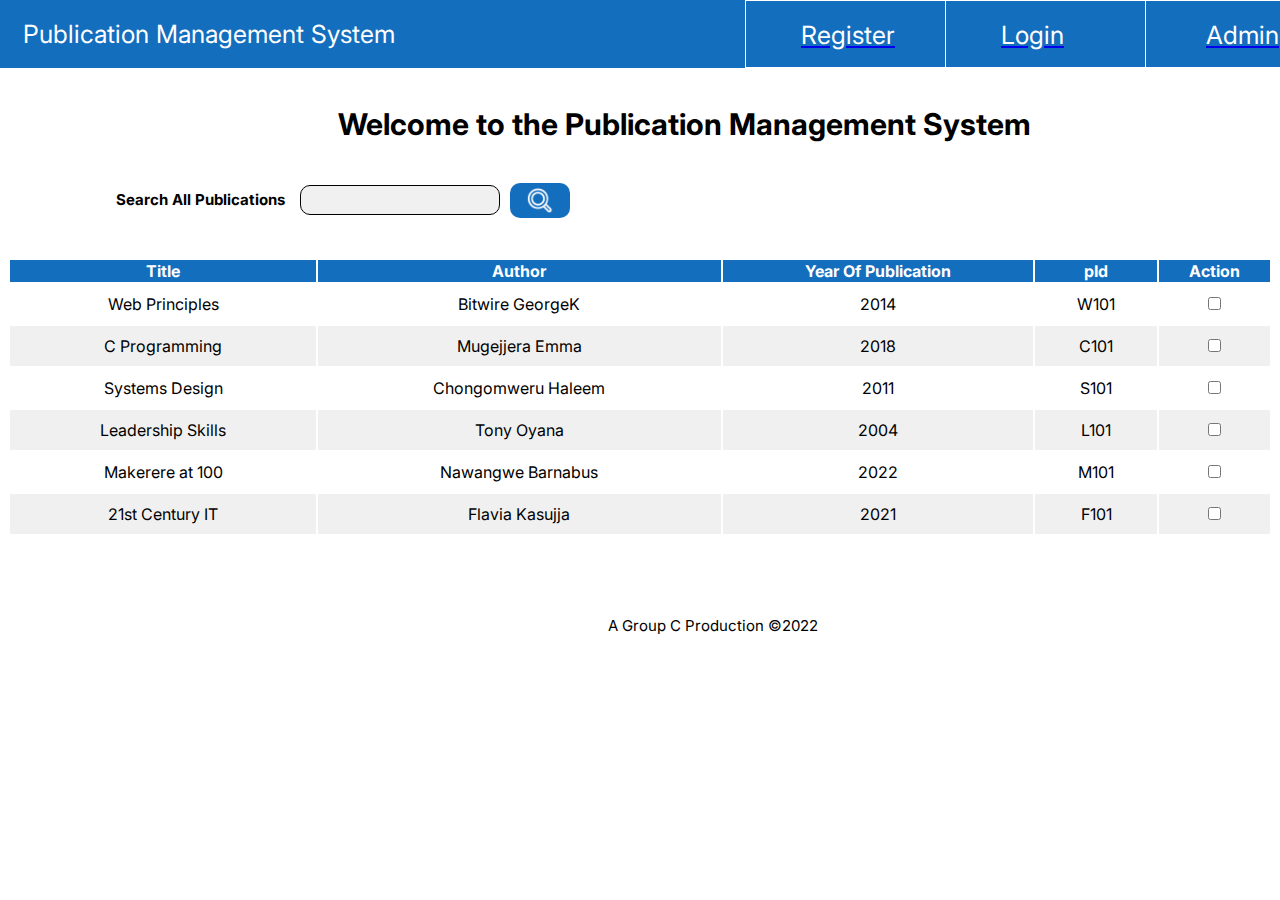
<file: index.html>
<!DOCTYPE html>
<html lang="en">
<head>
    <meta charset="UTF-8">
    <meta http-equiv="X-UA-Compatible" content="IE=edge">
    <meta name="viewport" content="width=device-width, initial-scale=1.0">
    <title>Publication Management System|Home Page</title>
    <link rel="stylesheet" href="index.css">
    <link href='https://fonts.googleapis.com/css?family=Inter' rel='stylesheet'>
</head>
<body>
    <div class="indexContainer">
        <ul >
            <li class="mainTitleIndex">Publication Management System</li>
            <div class="linkBox1">
                <a href="pms.html"> <li class="linkText1">Register</li> </a>
            </div>
            <div class="linkBox2">
                <a href="signin.html"> <li class="linkText2">Login</li> </a>
            </div>
                <div class="linkBox3"> </a>
                <a href="adminlogin.html"> <li class="linkText3">Admin</li> </a>
            </div>
        </ul>
        </div> 

<h1>Welcome to the Publication Management System</h1>
<h3>Search All Publications</h3>
<input type="text" name="searchbox" class="search">
<input type="button" id="searchButton">
    
    <table class="indexTable">
      <thead>
        <tr>
          <th>Title</th>
          <th>Author</th>
          <th>Year Of Publication</th>
          <th>pId</th>
          <th>Action</th>
        </tr>
      </thead>
      <tbody>
        <tr>
          <td>Web Principles</td>
          <td>Bitwire GeorgeK</td>
          <td>2014</td>
          <td>W101</td>
          <td><input type="checkbox"></td>
        </tr>
        <tr>
          <td>C Programming</td>
          <td>Mugejjera Emma</td>
          <td>2018</td>
          <td>C101</td>
          <td><input type="checkbox"></td>
        </tr>
        <tr>
          <td>Systems Design</td>
          <td>Chongomweru Haleem</td>
          <td>2011</td>
          <td>S101</td>
          <td><input type="checkbox"></td>
        </tr>
        <tr>
          <td>Leadership Skills</td>
          <td>Tony Oyana</td>
          <td>2004</td>
          <td>L101</td>
          <td><input type="checkbox"></td>
        </tr>
        <tr>
          <td>Makerere at 100</td>
          <td>Nawangwe Barnabus</td>
          <td>2022</td>
          <td>M101</td>
          <td><input type="checkbox"></td>
        </tr>
        <tr>
          <td>21st Century IT</td>
          <td>Flavia Kasujja</td>
          <td>2021</td>
          <td>F101</td>
          <td><input type="checkbox"></td>
        </tr>
      </tbody>
    </table>

<button id="borrowButton">Borrow</button>

<footer>A Group C Production ©2022</footer>
    
    
</body>
</html>
</file>
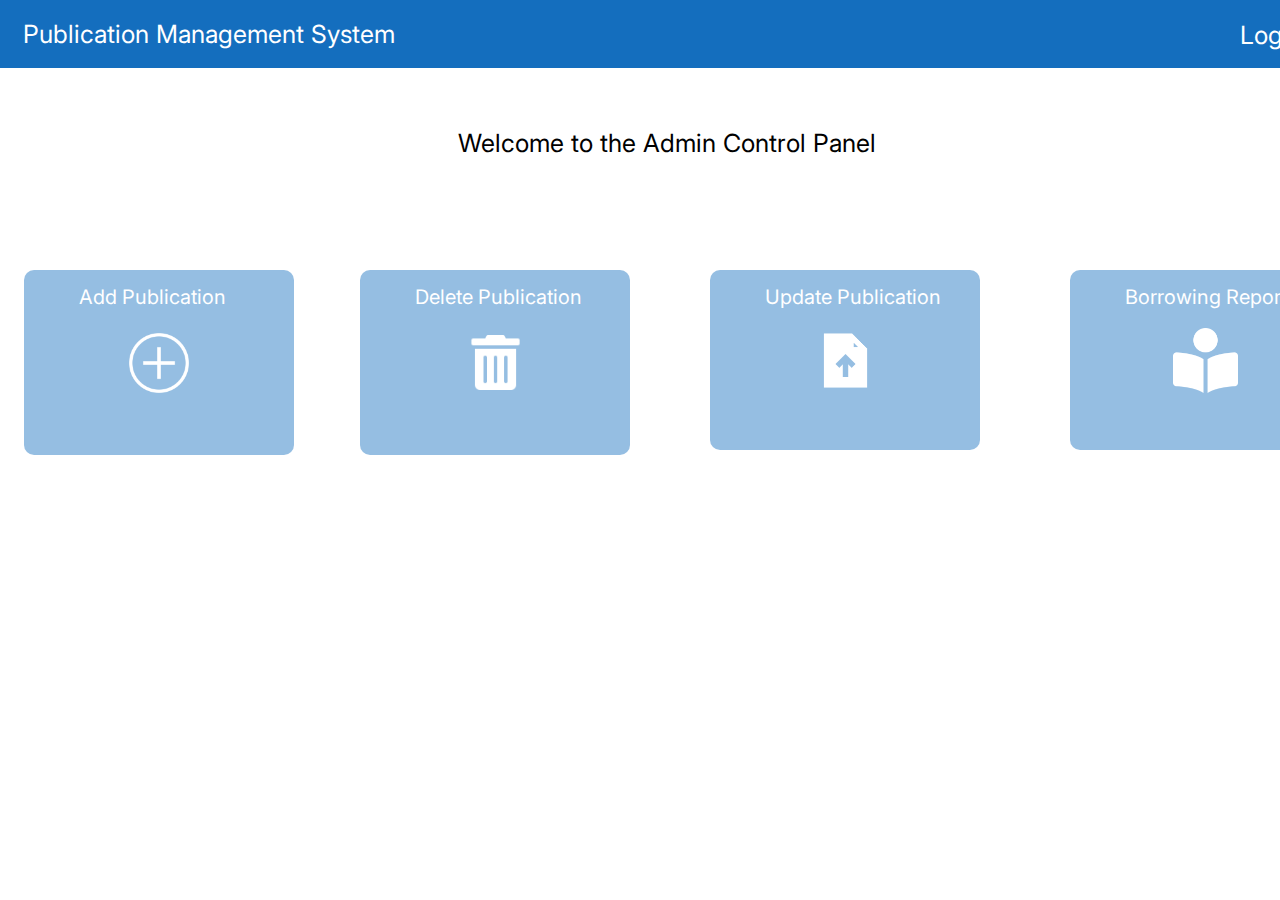
<file: admin.html>
<!DOCTYPE html>
<html lang="en">
<head>
    <meta charset="UTF-8">
    <meta http-equiv="X-UA-Compatible" content="IE=edge">
    <meta name="viewport" content="width=device-width, initial-scale=1.0">
    <title>Admin Control Panel </title>
    <link rel="stylesheet" href="admin.css">
    <link href='https://fonts.googleapis.com/css?family=Inter' rel='stylesheet'>
</head>
<body>
    <div class="headerContainer">
    <ul >
        <a href="index.html" style="text-decoration: none;"><li class="mainTitle">Publication Management System</li></a>
        <a href="#"> <li class="links">Log Out</li> </a>
    </ul>
    </div>
    <h1>Welcome to the Admin Control Panel</h1>

    <a href="#">
        <div class="adminbox">
        <h3 class="iconboxtext">Add Publication</h3>
    </div>
    </a>

    <a href="delete.html">
    <div class="adminbox2">
        <h3 class="iconboxtext2">Delete Publication</h3>  
    </div>
    </a>

    <a href="#">
    <div class="adminbox3">
        <h3 class="iconboxtext3">Update Publication</h3>  
    </div>
    </a>
    
    <a href="report.html">
    <div class="adminbox4">
        <h3 class="iconboxtext4">Borrowing Report</h3>  
    </div>
    </a>
</body>
</html>
</file>
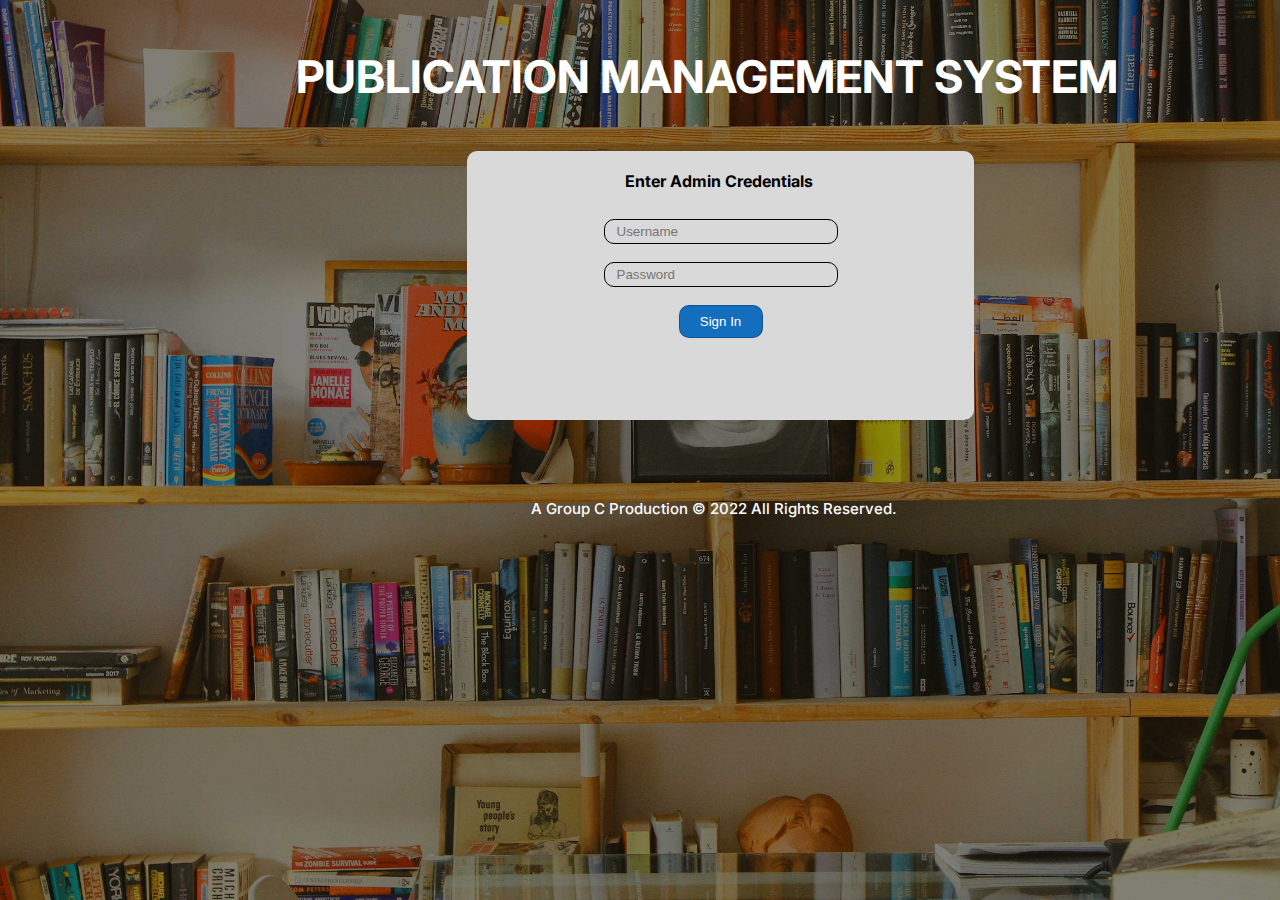
<file: adminlogin.html>
<!DOCTYPE html>
<html lang="en">
<head>
    <meta charset="UTF-8">
    <meta http-equiv="X-UA-Compatible" content="IE=edge">
    <meta name="viewport" content="width=device-width, initial-scale=1.0">
    <title>Admin Login</title>
    <link rel="stylesheet" href="style.css">
    <link href='https://fonts.googleapis.com/css?family=Inter' rel='stylesheet'>
</head>
<body>
    <h1 class="main3">PUBLICATION MANAGEMENT SYSTEM</h1>
    <div class="signer3">
    <form class="sign3">
        <h1 class="title3">Enter Admin Credentials</h1>
        <br>
        <input class="input3" type="text" placeholder="Username">
        <br>
        <input class="input3" type="password" placeholder="Password">
        <br>
        <input class="input3" type="submit" value="Sign In" id="button3">
        <br>
<footer>A Group C Production © 2022 All Rights Reserved.</footer>
</body>
</html>
</file>
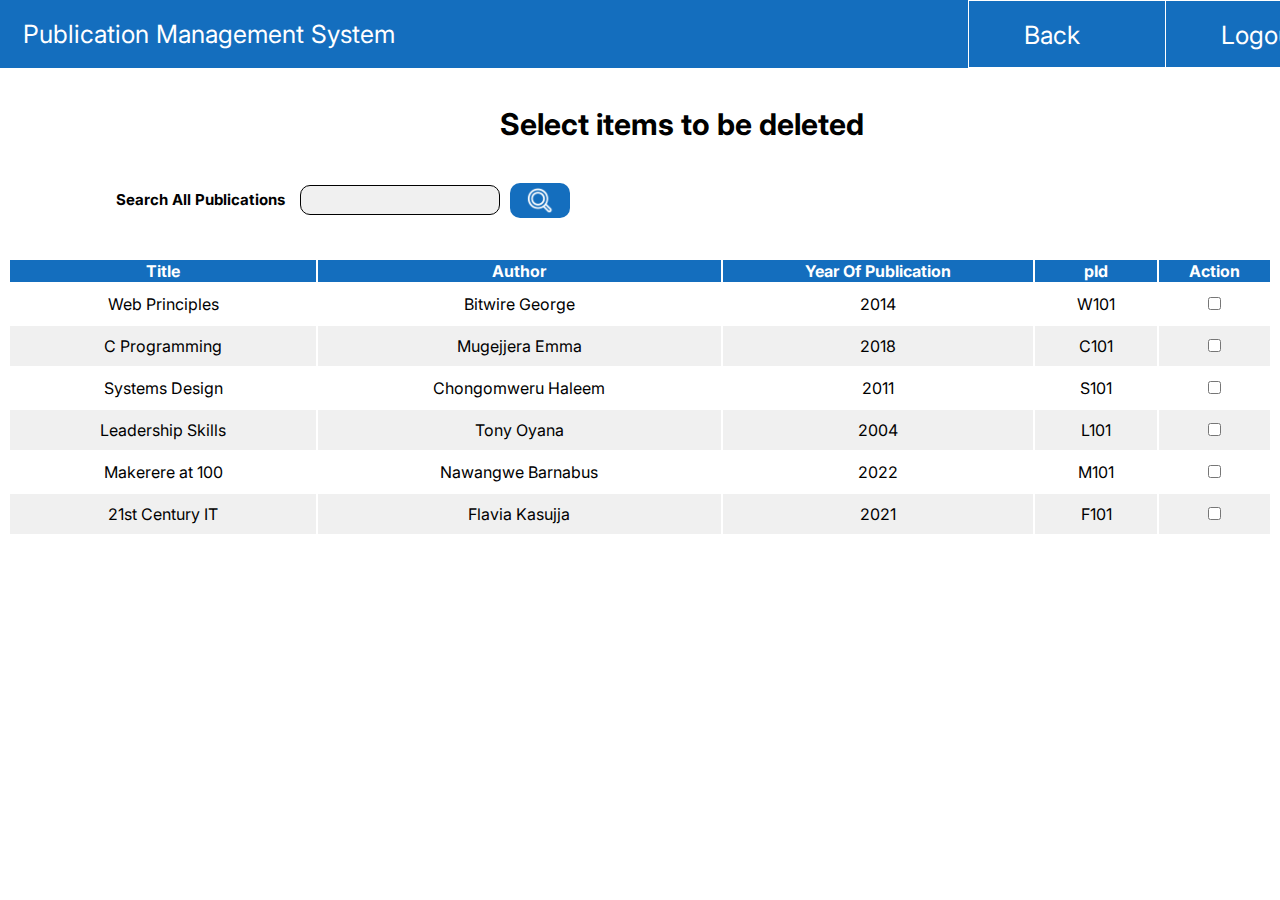
<file: delete.html>
<!DOCTYPE html>
<html lang="en">
<head>
    <meta charset="UTF-8">
    <meta http-equiv="X-UA-Compatible" content="IE=edge">
    <meta name="viewport" content="width=device-width, initial-scale=1.0">
    <title>Delete Publication</title>
    <link rel="stylesheet" href="delete.css">
    <link href='https://fonts.googleapis.com/css?family=Inter' rel='stylesheet'>
</head>
<body>
    <body>
        <div class="deleteContainer">
            <ul >
                <a href="index.html"> <li class="mainTitleDelete">Publication Management System</li> </a>
                <div class="linkBox1">
                    <a href="admin.html"> <li class="linkText1">Back</li> </a>
                </div>
                <div class="linkBox2">
                    <a href="#"> <li class="linkText2">Logout</li> </a>
            </ul>
            </div> 
    
    <h1>Select items to be deleted</h1>
    <h3>Search All Publications</h3>
    <input type="text" name="searchbox" class="search">
    <input type="button" id="deleteSearchButton">
        
        <table class="deleteTable">
          <thead>
            <tr>
              <th>Title</th>
              <th>Author</th>
              <th>Year Of Publication</th>
              <th>pId</th>
              <th>Action</th>
            </tr>
          </thead>
          <tbody>
            <tr>
              <td>Web Principles</td>
              <td>Bitwire George</td>
              <td>2014</td>
              <td>W101</td>
              <td><input type="checkbox"></td>
            </tr>
            <tr>
              <td>C Programming</td>
              <td>Mugejjera Emma</td>
              <td>2018</td>
              <td>C101</td>
              <td><input type="checkbox"></td>
            </tr>
            <tr>
              <td>Systems Design</td>
              <td>Chongomweru Haleem</td>
              <td>2011</td>
              <td>S101</td>
              <td><input type="checkbox"></td>
            </tr>
            <tr>
              <td>Leadership Skills</td>
              <td>Tony Oyana</td>
              <td>2004</td>
              <td>L101</td>
              <td><input type="checkbox"></td>
            </tr>
            <tr>
              <td>Makerere at 100</td>
              <td>Nawangwe Barnabus</td>
              <td>2022</td>
              <td>M101</td>
              <td><input type="checkbox"></td>
            </tr>
            <tr>
              <td>21st Century IT</td>
              <td>Flavia Kasujja</td>
              <td>2021</td>
              <td>F101</td>
              <td><input type="checkbox"></td>
            </tr>
          </tbody>
        </table>
    
    <button id="deleteButton">Delete</button>
</body>
</html>
</file>
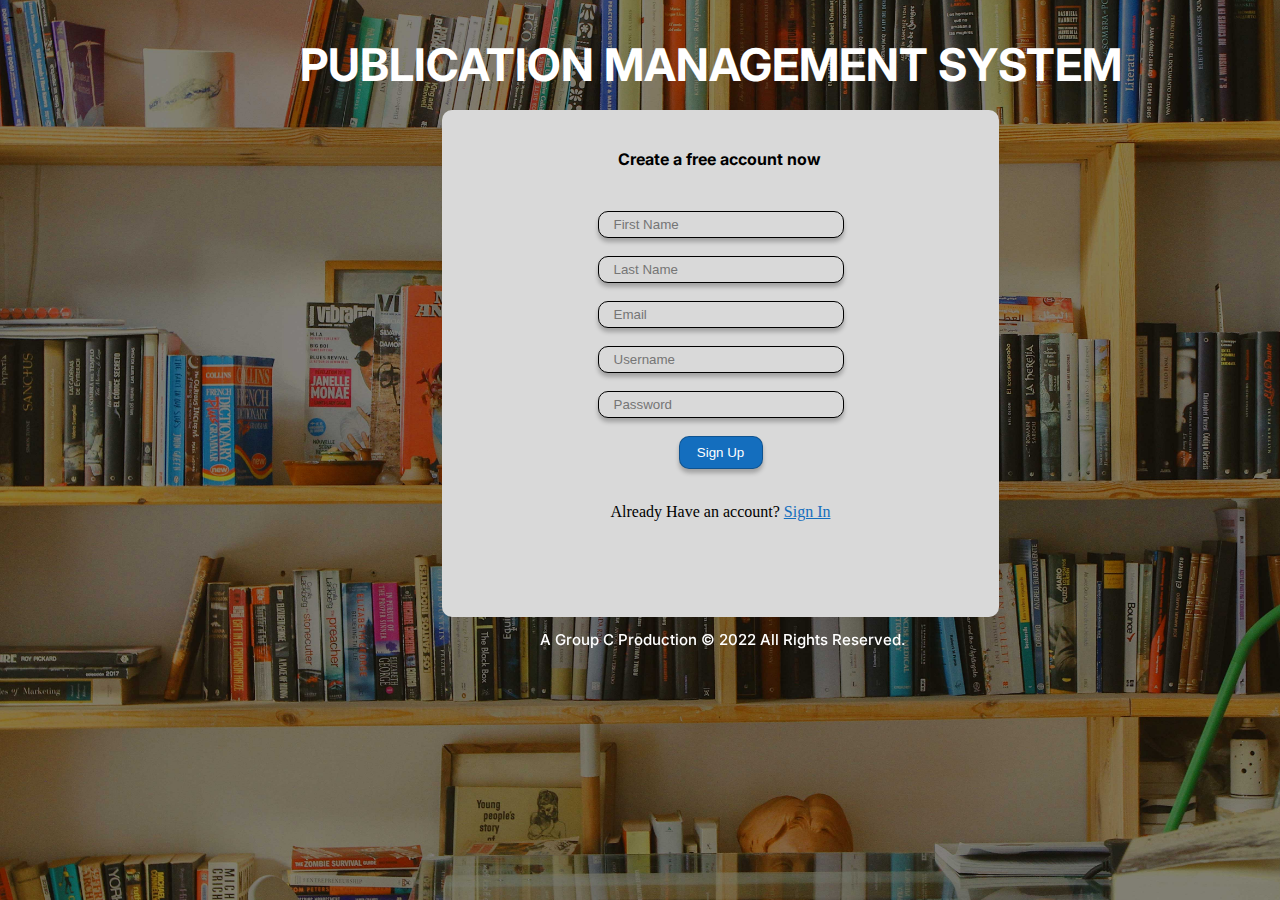
<file: pms.html>
<!DOCTYPE html>
<html lang="en">
<head>
    <meta charset="UTF-8">
    <meta http-equiv="X-UA-Compatible" content="IE=edge">
    <meta name="viewport" content="width=device-width, initial-scale=1.0">
    <title>Publications Management System</title>
    <link rel="stylesheet" href="style.css">
    <link href='https://fonts.googleapis.com/css?family=Inter' rel='stylesheet'>
</head>

    
    <h1 class="main">PUBLICATION MANAGEMENT SYSTEM</h1>
    <div class="signer">
    <form class="sign">
        <h1 class="title">Create a free account now</h1>
        <input class="input" type="text" placeholder="First Name">
        <br>
        <input class="input" type="text" placeholder="Last Name">
        <br>
        <input class="input" type="text" placeholder="Email">
        <br>
        <input class="input" type="text" placeholder="Username">
        <br>
        <input class="input" type="password" placeholder="Password">
        <br>
        <input class="input" type="submit" value="Sign Up" id="button">
        <br>
        <p> Already Have an account? <a href="signin.html">Sign In</a></p>
    </form> 
    </div>
    <footer id="pms">A Group C Production © 2022 All Rights Reserved.</footer>
</body>
</html>-
</file>
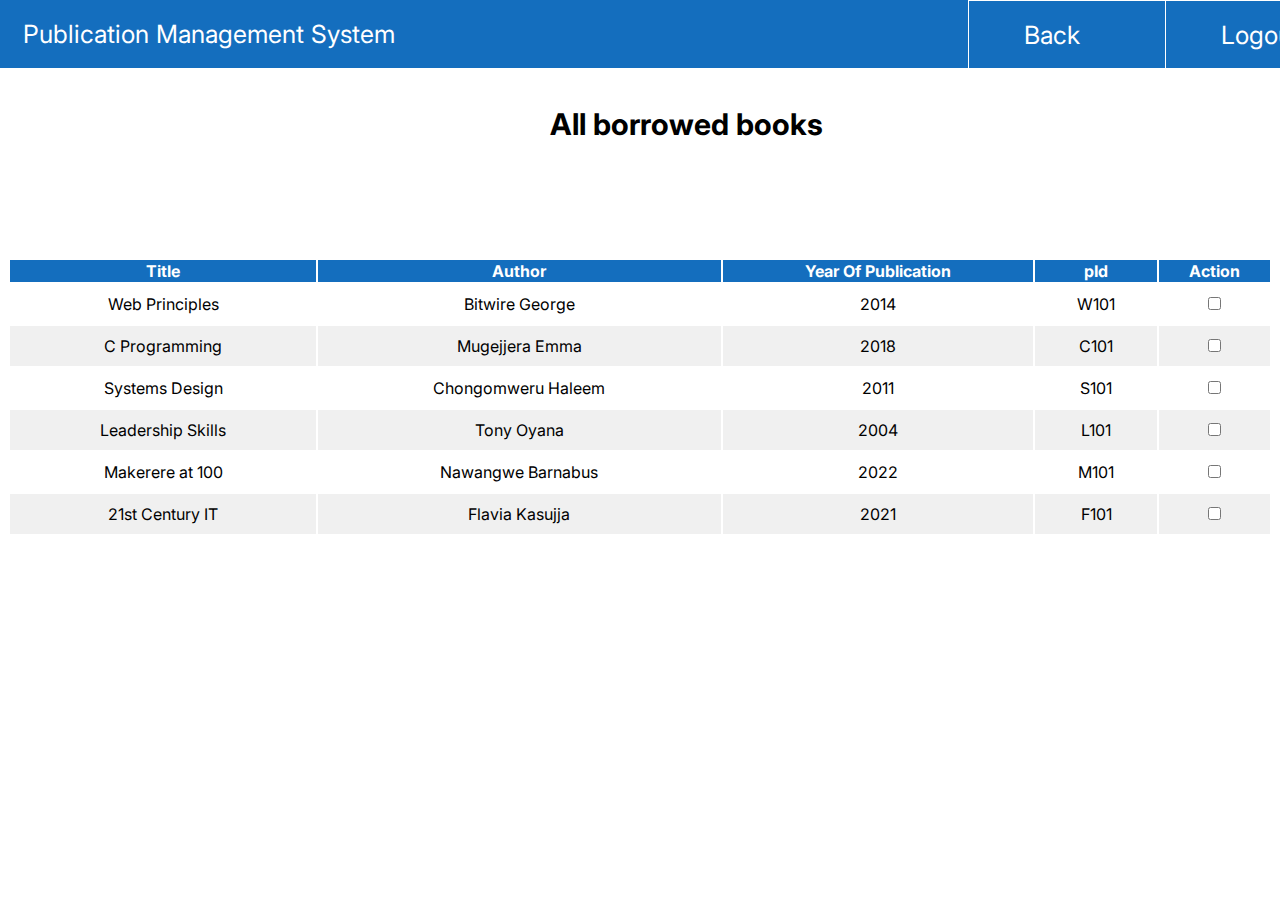
<file: report.html>
<!DOCTYPE html>
<html lang="en">
<head>
    <meta charset="UTF-8">
    <meta http-equiv="X-UA-Compatible" content="IE=edge">
    <meta name="viewport" content="width=device-width, initial-scale=1.0">
    <title>Borrowed Publications</title>
    <link rel="stylesheet" href="borrowed.css">
    <link href='https://fonts.googleapis.com/css?family=Inter' rel='stylesheet'>
</head>
<body>
    <body>
        <div class="borrowedContainer">
            <ul >
                <a href="index.html"> <li class="mainTitleReport">Publication Management System</li> </a>
                <div class="linkBox1">
                    <a href="admin.html"> <li class="linkText1">Back</li> </a>
                </div>
                <div class="linkBox2">
                    <a href="#"> <li class="linkText2">Logout</li> </a>
            </ul>
            </div> 
    
    <h1>All borrowed books</h1>
  
        
        <table class="reportTable">
          <thead>
            <tr>
              <th>Title</th>
              <th>Author</th>
              <th>Year Of Publication</th>
              <th>pId</th>
              <th>Action</th>
            </tr>
          </thead>
          <tbody>
            <tr>
              <td>Web Principles</td>
              <td>Bitwire George</td>
              <td>2014</td>
              <td>W101</td>
              <td><input type="checkbox"></td>
            </tr>
            <tr>
              <td>C Programming</td>
              <td>Mugejjera Emma</td>
              <td>2018</td>
              <td>C101</td>
              <td><input type="checkbox"></td>
            </tr>
            <tr>
              <td>Systems Design</td>
              <td>Chongomweru Haleem</td>
              <td>2011</td>
              <td>S101</td>
              <td><input type="checkbox"></td>
            </tr>
            <tr>
              <td>Leadership Skills</td>
              <td>Tony Oyana</td>
              <td>2004</td>
              <td>L101</td>
              <td><input type="checkbox"></td>
            </tr>
            <tr>
              <td>Makerere at 100</td>
              <td>Nawangwe Barnabus</td>
              <td>2022</td>
              <td>M101</td>
              <td><input type="checkbox"></td>
            </tr>
            <tr>
              <td>21st Century IT</td>
              <td>Flavia Kasujja</td>
              <td>2021</td>
              <td>F101</td>
              <td><input type="checkbox"></td>
            </tr>
          </tbody>
        </table>
    
</body>
</html>
</file>
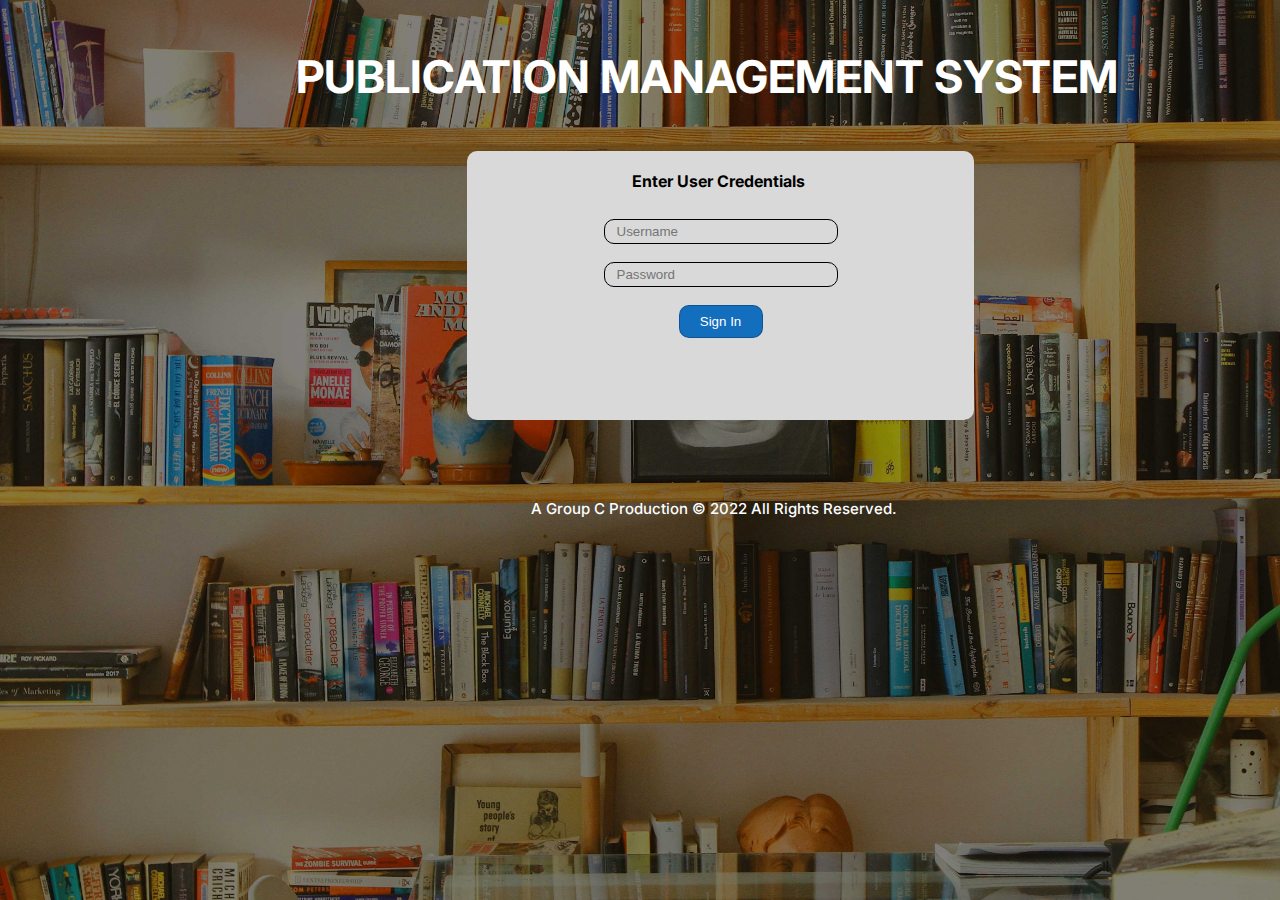
<file: signin.html>
<!DOCTYPE html>
<html lang="en">
<head>
    <meta charset="UTF-8">
    <meta http-equiv="X-UA-Compatible" content="IE=edge">
    <meta name="viewport" content="width=device-width, initial-scale=1.0">
    <title>Sign In</title>
    <link rel="stylesheet" href="style.css">
    <link href='https://fonts.googleapis.com/css?family=Inter' rel='stylesheet'>
</head>
<body>
    <h1 class="main2">PUBLICATION MANAGEMENT SYSTEM</h1>
    <div class="signer2">
    <form class="sign2">
        <h1 class="title2">Enter User Credentials</h1>
        <br>
        <input class="input2" type="text" placeholder="Username">
        <br>
        <input class="input2" type="password" placeholder="Password">
        <br>
        <input class="input2" type="submit" value="Sign In" id="button2">
        <br>

    <footer>A Group C Production © 2022 All Rights Reserved.</footer>
</body>
</html>
</file>
<file: index.css>
<<<<<<< HEAD
a{
    text-decoration: none;
}
body{
    overflow-y: hidden; 
    overflow-x: hidden; 
}
/* Index Container */
.indexContainer{
    position: absolute;
    width: 1440px;
    height: 68px;
    left: 0px;
    top: 0px;
    
    background: #146EBE;

}

.mainTitleIndex{
    list-style-type: none;
    position: absolute;
width: 400px;
height: 54px;
left: 23px;
top: 7px;

font-family: 'Inter';
font-style: normal;
font-weight: 400;
font-size: 25px;
line-height: 54px;

color: #FFFFFF;
}

/* List Styling on Menu */

.linkBox1{
    box-sizing: border-box;

position: absolute;
width: 221px;
height: 68px;
left: 745px;
top: 0px;

background: #146EBE;
border: 1px solid #FFFFFF;
}

.linkText1{
list-style-type: none;
width: 132px;
height: 39px;
left: 1113px;
top: 27px;
padding-left: 55px;
padding-top: 15px;

font-family: 'Inter';
font-style: normal;
font-weight: 400;
font-size: 25px;
line-height: 39px;



color: #FFFFFF;
}

.linkBox2{
    box-sizing: border-box;

position: absolute;
width: 221px;
height: 68px;
left: 945px;
top: 0px;

background: #146EBE;
border: 1px solid #FFFFFF;
}
.linkText2{
list-style-type: none;
width: 87px;
height: 39px;
left: 1355px;
top: 27px;
padding-left: 55px;
padding-top: 15px;

font-family: 'Inter';
font-style: normal;
font-weight: 400;
font-size: 25px;
line-height: 39px;
/* identical to box height */


color: #FFFFFF;

}

.linkBox3{
box-sizing: border-box;

position: absolute;
width: 221px;
height: 68px;
left: 1145px;
top: 0px;

background: #146EBE;
border: 1px solid #FFFFFF;
}

.linkText3{
list-style-type: none;
width: 102px;
height: 39px;
left: 1555px;
top: 27px;
padding-left: 60px;
padding-top: 15px;

font-family: 'Inter';
font-style: normal;
font-weight: 400;
font-size: 25px;
line-height: 39px;
/* identical to box height */


color: #FFFFFF;

}
/* End of Header Styling */

h1{
    position: absolute;
    width: 1052px;
    height: 48px;
    left: 338px;
    top: 80px;
    
    font-family: 'Inter';
    font-style: normal;
    font-weight: 700;
    font-size: 30px;
    line-height: 48px;
    
    color: #000000; 
}

h3{
    position: absolute;
width: 296px;
height: 29px;
left: 52px;
top: 170px;

font-family: 'Inter';
font-style: normal;
font-weight: 700;
font-size: 15px;
line-height: 29px;
/* identical to box height */

text-align: center;

color: #000000;
}

.search{
box-sizing: border-box;

position: absolute;
width: 200px;
height: 30px;
left: 300px;
top: 185px;

background: #F0F0F0;
border: 1px solid #000000;
border-radius: 10px;
}
/* Buttons Styling */
#searchButton{
position: absolute;
width: 60px;
height: 35px;
left: 510px;
top: 183px;

background: #146EBE;
border-radius: 10px;
border-color: #146EBE;
border-width: 0;
background-image: url(search_icon.png);
background-repeat: no-repeat;

background-position: center center;
background-size:30px;
}

#borrowButton{
background-color: #146EBE;
border-radius: 10px;
border-width: 0;
color: white;
position: absolute;
width: 60px;
height: 35px;
left: 1300px;
top: 550px;
}

.indexTable{
    padding-top: 250px;
    width: 100%;
    font-family: 'Inter';
}

td{
    padding: 10px;
    text-align: center;
    
}

tr:nth-child(even) {
    background-color: #F0F0F0;
}

th{
    background-color: #146EBE;
    color: white;
}

tr:hover {
    background-color: #146EBE;
    color: #FFFFFF;
}

footer{
    /* A Group C Production ©2022 */

width: 348px;
height: 30px;
left: 690px;
top: 1052px;
padding-top: 75px;
padding-left: 600px;

font-family: 'Inter';
font-style: normal;
font-weight: 400;
font-size: 15px;
line-height: 30px;

color: #000000;

}
=======
a {
    text-decoration: none;
}

body {
    overflow-y: hidden;
    /* Hide vertical scrollbar */
    overflow-x: hidden;
    /* Hide horizontal scrollbar */
}

/* Index Container */
.indexContainer {
    position: absolute;
    width: 1440px;
    height: 68px;
    left: 0px;
    top: 0px;

    background: #146EBE;

}

.mainTitleIndex {
    list-style-type: none;
    position: absolute;
    width: 400px;
    height: 54px;
    left: 23px;
    top: 7px;

    font-family: 'Inter';
    font-style: normal;
    font-weight: 400;
    font-size: 25px;
    line-height: 54px;

    color: #FFFFFF;
}

/* List Styling on Menu */

.linkBox1 {
    box-sizing: border-box;

    position: absolute;
    width: 221px;
    height: 68px;
    left: 745px;
    top: 0px;

    background: #146EBE;
    border: 1px solid #FFFFFF;
}

.linkText1 {
    list-style-type: none;
    width: 132px;
    height: 39px;
    left: 1113px;
    top: 27px;
    padding-left: 55px;
    padding-top: 15px;

    font-family: 'Inter';
    font-style: normal;
    font-weight: 400;
    font-size: 25px;
    line-height: 39px;
    /* identical to box height */


    color: #FFFFFF;
}

.linkBox2 {
    box-sizing: border-box;

    position: absolute;
    width: 221px;
    height: 68px;
    left: 945px;
    top: 0px;

    background: #146EBE;
    border: 1px solid #FFFFFF;
}

.linkText2 {
    list-style-type: none;
    width: 87px;
    height: 39px;
    left: 1355px;
    top: 27px;
    padding-left: 55px;
    padding-top: 15px;

    font-family: 'Inter';
    font-style: normal;
    font-weight: 400;
    font-size: 25px;
    line-height: 39px;
    /* identical to box height */


    color: #FFFFFF;

}

.linkBox3 {
    box-sizing: border-box;

    position: absolute;
    width: 221px;
    height: 68px;
    left: 1145px;
    top: 0px;

    background: #146EBE;
    border: 1px solid #FFFFFF;
}

.linkText3 {
    list-style-type: none;
    width: 102px;
    height: 39px;
    left: 1555px;
    top: 27px;
    padding-left: 60px;
    padding-top: 15px;

    font-family: 'Inter';
    font-style: normal;
    font-weight: 400;
    font-size: 25px;
    line-height: 39px;
    /* identical to box height */


    color: #FFFFFF;

}

/* End of Header Styling */

h1 {
    position: absolute;
    width: 1052px;
    height: 48px;
    left: 338px;
    top: 80px;

    font-family: 'Inter';
    font-style: normal;
    font-weight: 700;
    font-size: 30px;
    line-height: 48px;

    color: #000000;
}

h3 {
    position: absolute;
    width: 296px;
    height: 29px;
    left: 52px;
    top: 170px;

    font-family: 'Inter';
    font-style: normal;
    font-weight: 700;
    font-size: 15px;
    line-height: 29px;
    /* identical to box height */

    text-align: center;

    color: #000000;
}

.search {
    box-sizing: border-box;

    position: absolute;
    width: 200px;
    height: 30px;
    left: 300px;
    top: 185px;

    background: #F0F0F0;
    border: 1px solid #000000;
    border-radius: 10px;
}

/* Buttons Styling */
#searchButton {
    position: absolute;
    width: 60px;
    height: 35px;
    left: 510px;
    top: 183px;

    background: #146EBE;
    border-radius: 10px;
    border-color: #146EBE;
    border-width: 0;
    background-image: url(search_icon.png);
    background-repeat: no-repeat;

    background-position: center center;
    background-size: 30px;
}

#borrowButton {
    background-color: #146EBE;
    border-radius: 10px;
    border-width: 0;
    color: white;
    position: absolute;
    width: 60px;
    height: 35px;
    left: 1300px;
    top: 550px;
}

.indexTable {
    padding-top: 250px;
    width: 100%;
    font-family: 'Inter';
}

td {
    padding: 10px;
    text-align: center;

}

tr:nth-child(even) {
    background-color: #F0F0F0;
}

th {
    background-color: #146EBE;
    color: white;
}

tr:hover {
    background-color: #146EBE;
    color: #FFFFFF;
}

footer {
    /* A Group C Production ©2022 */

    width: 348px;
    height: 30px;
    left: 690px;
    top: 1052px;
    padding-top: 75px;
    padding-left: 600px;

    font-family: 'Inter';
    font-style: normal;
    font-weight: 400;
    font-size: 15px;
    line-height: 30px;

    color: #000000;

}
>>>>>>> fd981ba429a6b09b8a41b14e9591b981023cc233
</file>
<file: admin.css>
/* Styling for the Admin Control Panel */

/* Removing Scroll Bar */

body{
    overflow-y: hidden; /* Hide vertical scrollbar */
    overflow-x: hidden; /* Hide horizontal scrollbar */
}

a{
    text-decoration: none;
}

.headerContainer{
    position: absolute;
    width: 1440px;
    height: 68px;
    left: 0px;
    top: 0px;
    
    background: #146EBE;

}

.mainTitle{
    list-style-type: none;
    position: absolute;
width: 400px;
height: 54px;
left: 23px;
top: 7px;

font-family: 'Inter';
font-style: normal;
font-weight: 400;
font-size: 25px;
line-height: 54px;

color: #FFFFFF;
}

.links{
list-style-type: none;    
width: 170px;
height: 54px;
right: 21px;
padding-left: 1200px;
bottom: 963px;

font-family: 'Inter';
font-style: normal;
font-weight: 400;
font-size: 25px;
line-height: 39px;


color: #FFFFFF;

}

h1{

width: 761px;
height: 53px;
left: 339px;
top: 171px;
padding-top: 100px;
padding-left: 450px;

font-family: 'Inter';
font-style: normal;
font-weight: 400;
font-size: 25px;
line-height: 53px;

color: #000000;

    
}

.adminbox{
    position: absolute;
    width: 270px;
    height: 185px;
    left: 24px;
    top: 270px;
    
    background: rgba(20, 110, 190, 0.45);
    border-radius: 10px;
    background-image: url(add_publication.png);
    background-repeat: no-repeat;

    background-position: center center;
    background-size:80px;
}

.iconboxtext{
    
width: 201px;
height: 33px;
left: 79px;
top: 411px;
padding-left:55px ;

font-family: 'Inter';
font-style: normal;
font-weight: 400;
font-size: 20px;
line-height: 15px;
/* identical to box height */


color: #FFFFFF;
}

/* Admin Box 2 */

.adminbox2{
    position: absolute;
width: 270px;
height: 185px;
left: 360px;
top: 270px;

background: rgba(20, 110, 190, 0.45);
border-radius: 10px;

    background-image: url(delete_publication.png);
    background-repeat: no-repeat;

    background-position: center center;
    background-size:55px;
}

.iconboxtext2{
    
width: 201px;
height: 33px;
left: 79px;
top: 411px;
padding-left:55px ;

font-family: 'Inter';
font-style: normal;
font-weight: 400;
font-size: 20px;
line-height: 15px;
/* identical to box height */


color: #FFFFFF;
}

/*Admin Box 3 */

.adminbox3{
    position: absolute;
    width: 270px;
    height: 180px;
    left: 710px;
    top: 270px;
    
    background: rgba(20, 110, 190, 0.45);
    border-radius: 10px;

    background-image: url(update_publication.png);
    background-repeat: no-repeat;

    background-position: center center;
    background-size:65px;
}
.iconboxtext3{
    
width: 201px;
height: 33px;
left: 79px;
top: 411px;
padding-left:55px ;

font-family: 'Inter';
font-style: normal;
font-weight: 400;
font-size: 20px;
line-height: 15px;
/* identical to box height */


color: #FFFFFF;
}

/* Admin Box 4 */
.adminbox4{
    position: absolute;
    width: 270px;
    height: 180px;
    left: 1070px;
    top: 270px;
    
    background: rgba(20, 110, 190, 0.45);
    border-radius: 10px;

    background-image: url(book_report.png);
    background-repeat: no-repeat;

    background-position: center center;
    background-size:65px;
}
.iconboxtext4{
    
width: 201px;
height: 33px;
left: 79px;
top: 411px;
padding-left:55px ;

font-family: 'Inter';
font-style: normal;
font-weight: 400;
font-size: 20px;
line-height: 15px;
/* identical to box height */


color: #FFFFFF;
}
</file>
<file: style.css>
/* Sign Up page Begins*/
a {
    color: #146EBE;
}

::placeholder{
    padding-left: 10px;
}

footer{
width: 380px;
height: 39px;
left: 326px;
top: 941px;


font-family: 'Inter';
font-style: normal;
font-weight: 500;
font-size: 15px;
line-height: 305px;
/* identical to box height */


color: #FFFFFF;
}
#pms{
    position:fixed;
    width: 380px;
    height: 39px;
    left: 540px;
    top: 400px;
    
    
    font-family: 'Inter';
    font-style: normal;
    font-weight: 500;
    font-size: 15px;
    line-height: 480px;
    /* identical to box height */
    
    
    color: #FFFFFF;
}
body {

background: url("Backgroung_Signup.jpg");
background-repeat: no-repeat;
 background-attachment: fixed;
 background-position: center center;
 background-size: cover;
 
 
}

.main {
    position: absolute;
width: 950px;
height: 54px;
left: 300px;
top: 20px;

font-family: 'Inter';
font-style: normal;
font-weight: 700;
font-size: 45px;
line-height: 30px;

color: #FFFFFF;
}

.signer{
    position: absolute;
    width: 557px;
    height: 507px;
    left: 442px;
    top: 110px;

    
    background: #D9D9D9;
    border-radius: 10px;
}
.title{

    width: 206px;
    height: 50px;
    left: 617px;
    top: 141px;
    margin-top: -10px;

font-family: 'Inter';
font-style: normal;
font-weight: 700;
font-size: 16px;
line-height: 19px;

color: #000000;

}

.sign {
    display: flex;
    align-items: center;
    flex-direction: column;
    margin-top: 50px;
}

.input{
    border-radius: 10px;
    width: 234px;
    background: #D9D9D9;
border: 1px solid #000000;
box-shadow: 0px 4px 4px rgba(0, 0, 0, 0.25);
padding: 5px;
}

#button{
    background: #146EBE;
    border: 1px solid rgba(0, 0, 0, 0.24);
    border-radius: 10px; 
    color: #FFFFFF;
border-radius: 10px;
width: 84px;
height: 33px;
left: 677px;
top: 455px;
}

/*Sign Up Page Styling Ends*/

/*Sign In Page Styling Begins */

.main2{
    position: absolute;
    width: 950px;
    height: 54px;
    left: 296px;
    top: 20px;

font-family: 'Inter';
font-style: normal;
font-weight: 700;
font-size: 45px;
line-height: 54px;

color: #FFFFFF;

}

.signer2{
    position: absolute;
width: 507px;
height: 269px;
left: 467px;
top: 151px;

background: #D9D9D9;
border-radius: 10px;
}

.sign2{
    display: flex;
    align-items: center;
    flex-direction: column;
    margin-top: 10px;
} /* Sign Aligns the entire form */

.title2{
    
    width: 177px;
    height: 19px;
    left: 610px;
    top: 165px;
    
    font-family: 'Inter';
    font-style: normal;
    font-weight: 700;
    font-size: 16px;
    line-height: 19px;
    
    color: #000000;
}

.input2{
    box-sizing: border-box;

width: 234px;
height: 25px;
left: 610px;
top: 217px;

background: #D9D9D9;
border: 1px solid #000000;
border-radius: 10px;
}

#button2{
   
box-sizing: border-box;
width: 84px;
height: 33px;
left: 670px;
top: 345px;

background: #146EBE;
border: 1px solid rgba(0, 0, 0, 0.24);
border-radius: 10px; 
color: #FFFFFF;
}

/* Admin Sign In Styling */

.main3{
    position: absolute;
    width: 950px;
    height: 54px;
    left: 296px;
    top: 20px;

font-family: 'Inter';
font-style: normal;
font-weight: 700;
font-size: 45px;
line-height: 54px;

color: #FFFFFF;

}

.signer3{
    position: absolute;
width: 507px;
height: 269px;
left: 467px;
top: 151px;

background: #D9D9D9;
border-radius: 10px;
}

.sign3{
    display: flex;
    align-items: center;
    flex-direction: column;
    margin-top: 10px;
} /* Sign Aligns the entire form */

.title3{
width: 191px;
height: 19px;
left: 625px;
top: 165px;

font-family: 'Inter';
font-style: normal;
font-weight: 700;
font-size: 16px;
line-height: 19px;

color: #000000;
}

.input3{
    box-sizing: border-box;

width: 234px;
height: 25px;
left: 610px;
top: 217px;

background: #D9D9D9;
border: 1px solid #000000;
border-radius: 10px;
}

#button3{
   
box-sizing: border-box;
width: 84px;
height: 33px;
left: 670px;
top: 345px;

background: #146EBE;
border: 1px solid rgba(0, 0, 0, 0.24);
border-radius: 10px; 
color: #FFFFFF;
}

/* End of Admin Sign In Styling */
</file>
<file: delete.css>
a{
    text-decoration: none;
}
body{
    overflow-y: hidden; /* Hide vertical scrollbar */
    overflow-x: hidden; /* Hide horizontal scrollbar */
}
/* Delete Container */
.deleteContainer{
    position: absolute;
    width: 1440px;
    height: 68px;
    left: 0px;
    top: 0px;
    
    background: #146EBE;

}

.mainTitleDelete{
    list-style-type: none;
    position: absolute;
width: 400px;
height: 54px;
left: 23px;
top: 7px;

font-family: 'Inter';
font-style: normal;
font-weight: 400;
font-size: 25px;
line-height: 54px;

color: #FFFFFF;
}

/* List Styling on Menu */

.linkBox1{
    box-sizing: border-box;

position: absolute;
width: 200px;
height: 68px;
left: 968px;
top: 0px;

background: #146EBE;
border: 1px solid #FFFFFF;
}

.linkText1{
list-style-type: none;
width: 132px;
height: 39px;
left: 1113px;
top: 27px;
padding-left: 55px;
padding-top: 15px;

font-family: 'Inter';
font-style: normal;
font-weight: 400;
font-size: 25px;
line-height: 39px;
/* identical to box height */


color: #FFFFFF;
}

.linkBox2{
    box-sizing: border-box;

position: absolute;
width: 200px;
height: 68px;
left: 1165px;
top: 0px;

background: #146EBE;
border: 1px solid #FFFFFF;
}
.linkText2{
list-style-type: none;
width: 87px;
height: 39px;
left: 1355px;
top: 27px;
padding-left: 55px;
padding-top: 15px;

font-family: 'Inter';
font-style: normal;
font-weight: 400;
font-size: 25px;
line-height: 39px;
/* identical to box height */


color: #FFFFFF;

}

/* Body Styling */

h1{
    position: absolute;
    width: 1052px;
    height: 48px;
    left: 500px;
    top: 80px;
    
    font-family: 'Inter';
    font-style: normal;
    font-weight: 700;
    font-size: 30px;
    line-height: 48px;
    
    color: #000000; 
}

h3{
    position: absolute;
width: 296px;
height: 29px;
left: 52px;
top: 170px;

font-family: 'Inter';
font-style: normal;
font-weight: 700;
font-size: 15px;
line-height: 29px;
/* identical to box height */

text-align: center;

color: #000000;
}

.search{
box-sizing: border-box;

position: absolute;
width: 200px;
height: 30px;
left: 300px;
top: 185px;

background: #F0F0F0;
border: 1px solid #000000;
border-radius: 10px;
}
/* Buttons Styling */


#deleteSearchButton{
position: absolute;
width: 60px;
height: 35px;
left: 510px;
top: 183px;

background: #146EBE;
border-radius: 10px;
border-color: #146EBE;
border-width: 0;
background-image: url(search_icon.png);
background-repeat: no-repeat;

background-position: center center;
background-size:30px;
}

#deleteButton{
background-color: #146EBE;
border-radius: 10px;
border-width: 0;
color: white;
position: absolute;
width: 60px;
height: 35px;
left: 1300px;
top: 550px;
}

/* Delete Table Styling */ 
.deleteTable{
    padding-top: 250px;
    width: 100%;
    font-family: 'Inter';
}

td{
    padding: 10px;
    text-align: center;
    
}

tr:nth-child(even) {
    background-color: #F0F0F0;
}

th{
    background-color: #146EBE;
    color: white;
}

tr:hover {
    background-color: #146EBE;
    color: #FFFFFF;
}

/* End of Delete Table Styling */

footer{
    /* A Group C Production ©2022 */

width: 348px;
height: 30px;
left: 690px;
top: 1052px;
padding-top: 75px;
padding-left: 600px;

font-family: 'Inter';
font-style: normal;
font-weight: 400;
font-size: 15px;
line-height: 30px;

color: #000000;

}
</file>
<file: borrowed.css>
a{
    text-decoration: none;
}
body{
    overflow-y: hidden; /* Hide vertical scrollbar */
    overflow-x: hidden; /* Hide horizontal scrollbar */
}
/* Report Container */
.borrowedContainer{
    position: absolute;
    width: 1440px;
    height: 68px;
    left: 0px;
    top: 0px;
    
    background: #146EBE;

}

.mainTitleReport{
    list-style-type: none;
    position: absolute;
width: 400px;
height: 54px;
left: 23px;
top: 7px;

font-family: 'Inter';
font-style: normal;
font-weight: 400;
font-size: 25px;
line-height: 54px;

color: #FFFFFF;
}

/* List Styling on Menu */

.linkBox1{
    box-sizing: border-box;

position: absolute;
width: 200px;
height: 69px;
left: 968px;
top: 0px;

background: #146EBE;
border: 1px solid #FFFFFF;
}

.linkText1{
list-style-type: none;
width: 132px;
height: 39px;
left: 1113px;
top: 27px;
padding-left: 55px;
padding-top: 15px;

font-family: 'Inter';
font-style: normal;
font-weight: 400;
font-size: 25px;
line-height: 39px;
/* identical to box height */


color: #FFFFFF;
}

.linkBox2{
    box-sizing: border-box;

position: absolute;
width: 200px;
height: 69px;
left: 1165px;
top: 0px;

background: #146EBE;
border: 1px solid #FFFFFF;
}
.linkText2{
list-style-type: none;
width: 87px;
height: 39px;
left: 1355px;
top: 27px;
padding-left: 55px;
padding-top: 15px;

font-family: 'Inter';
font-style: normal;
font-weight: 400;
font-size: 25px;
line-height: 39px;
/* identical to box height */


color: #FFFFFF;

}

/* Body Styling */

h1{
    position: absolute;
    width: 1052px;
    height: 48px;
    left: 500px;
    top: 80px;
    padding-left: 50px;
    
    font-family: 'Inter';
    font-style: normal;
    font-weight: 700;
    font-size: 30px;
    line-height: 48px;
    
    color: #000000; 
}

h3{
    position: absolute;
width: 296px;
height: 29px;
left: 52px;
top: 170px;

font-family: 'Inter';
font-style: normal;
font-weight: 700;
font-size: 15px;
line-height: 29px;
/* identical to box height */

text-align: center;

color: #000000;
}

/* Delete Table Styling */ 
.reportTable{
    padding-top: 250px;
    width: 100%;
    font-family: 'Inter';
}

td{
    padding: 10px;
    text-align: center;
    
}

tr:nth-child(even) {
    background-color: #F0F0F0;
}

th{
    background-color: #146EBE;
    color: white;
}

tr:hover {
    background-color: #146EBE;
    color: #FFFFFF;
}

/* End of Delete Table Styling */

footer{
    /* A Group C Production ©2022 */

width: 348px;
height: 30px;
left: 690px;
top: 1052px;
padding-top: 75px;
padding-left: 600px;

font-family: 'Inter';
font-style: normal;
font-weight: 400;
font-size: 15px;
line-height: 30px;

color: #000000;

}
</file>
